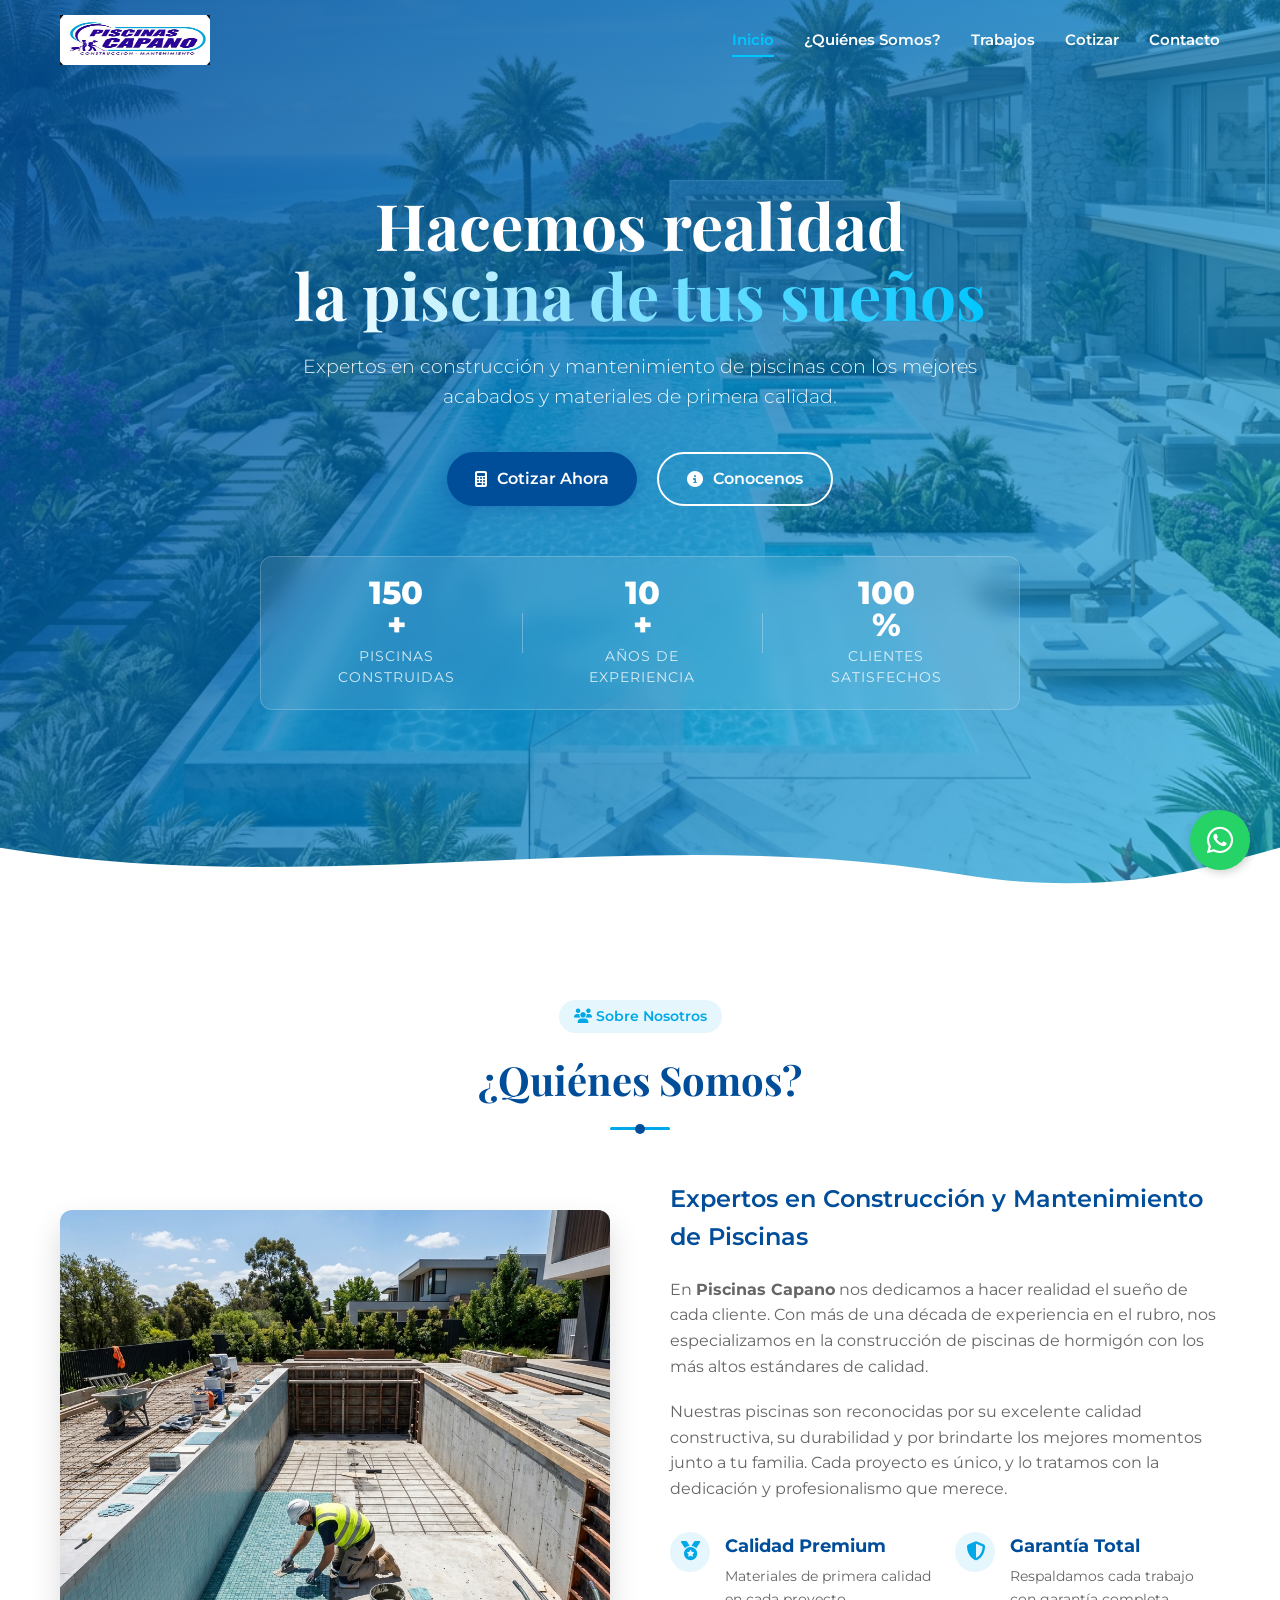
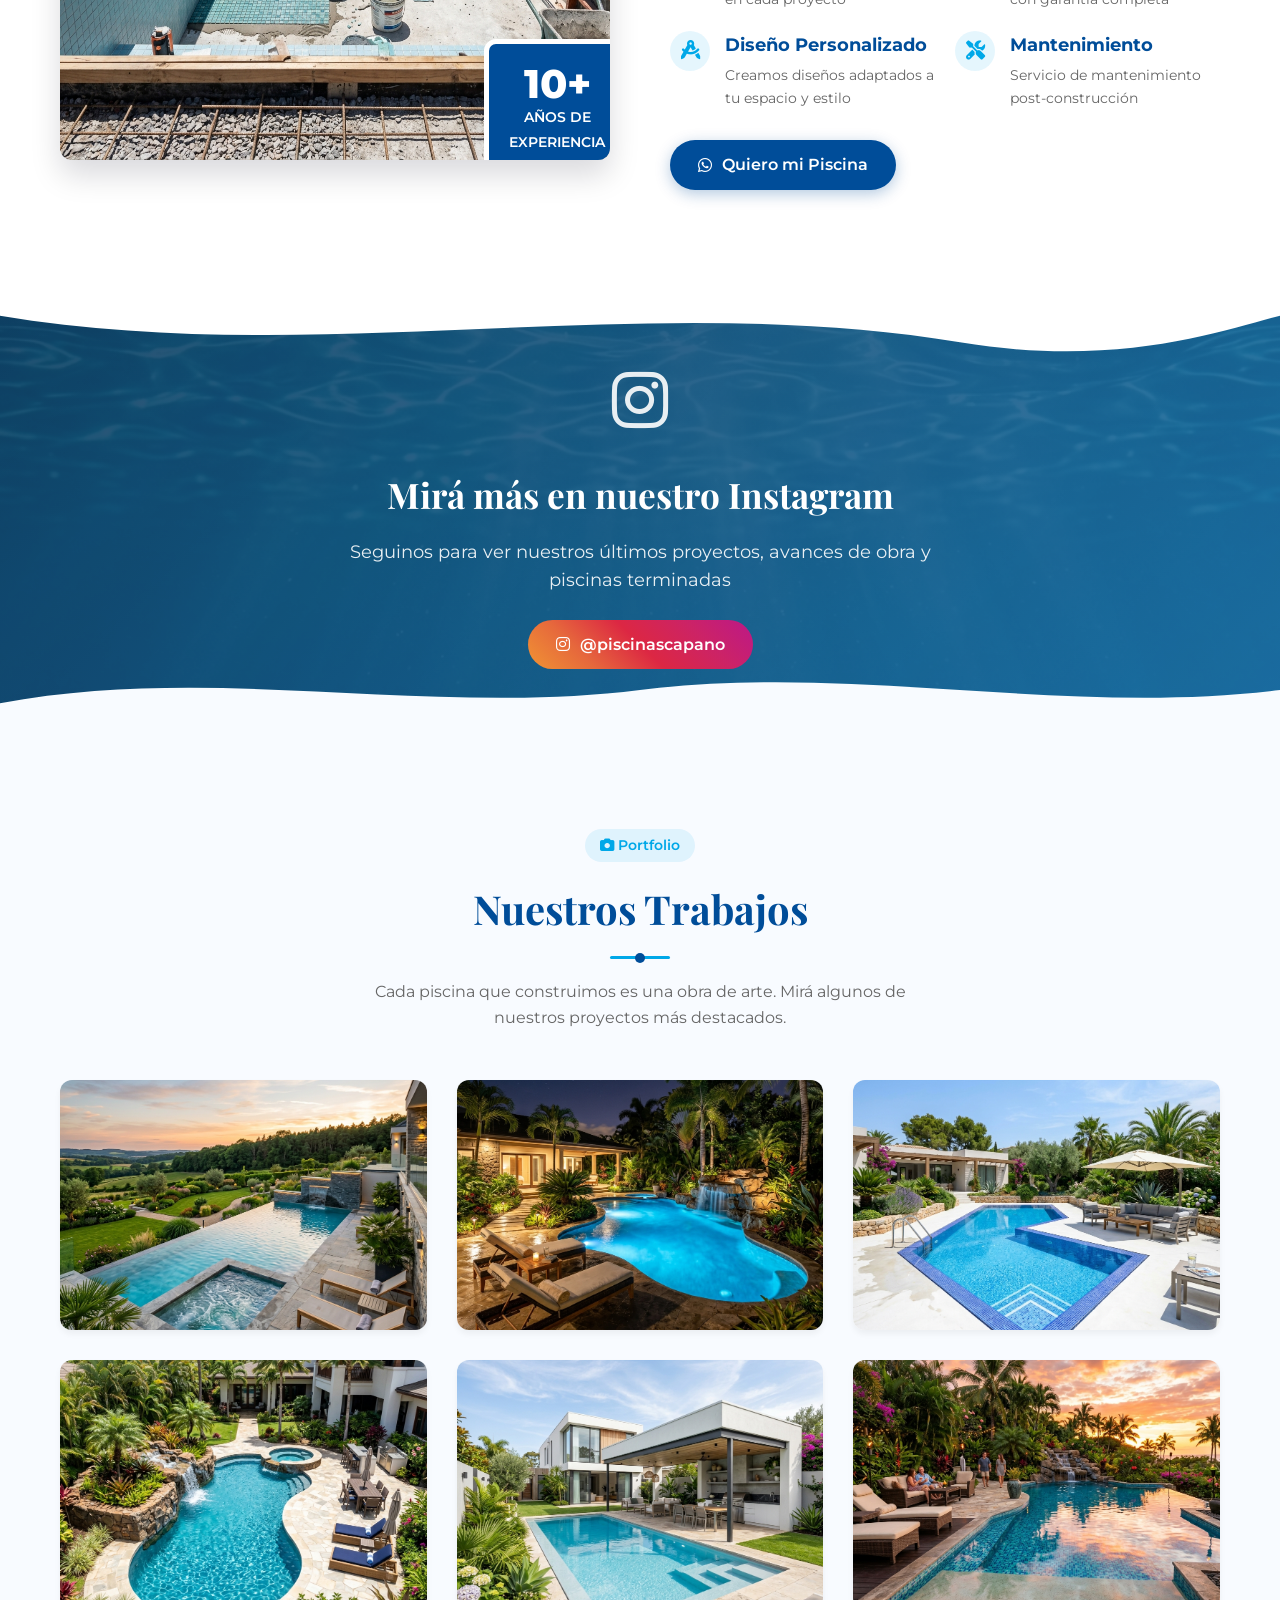
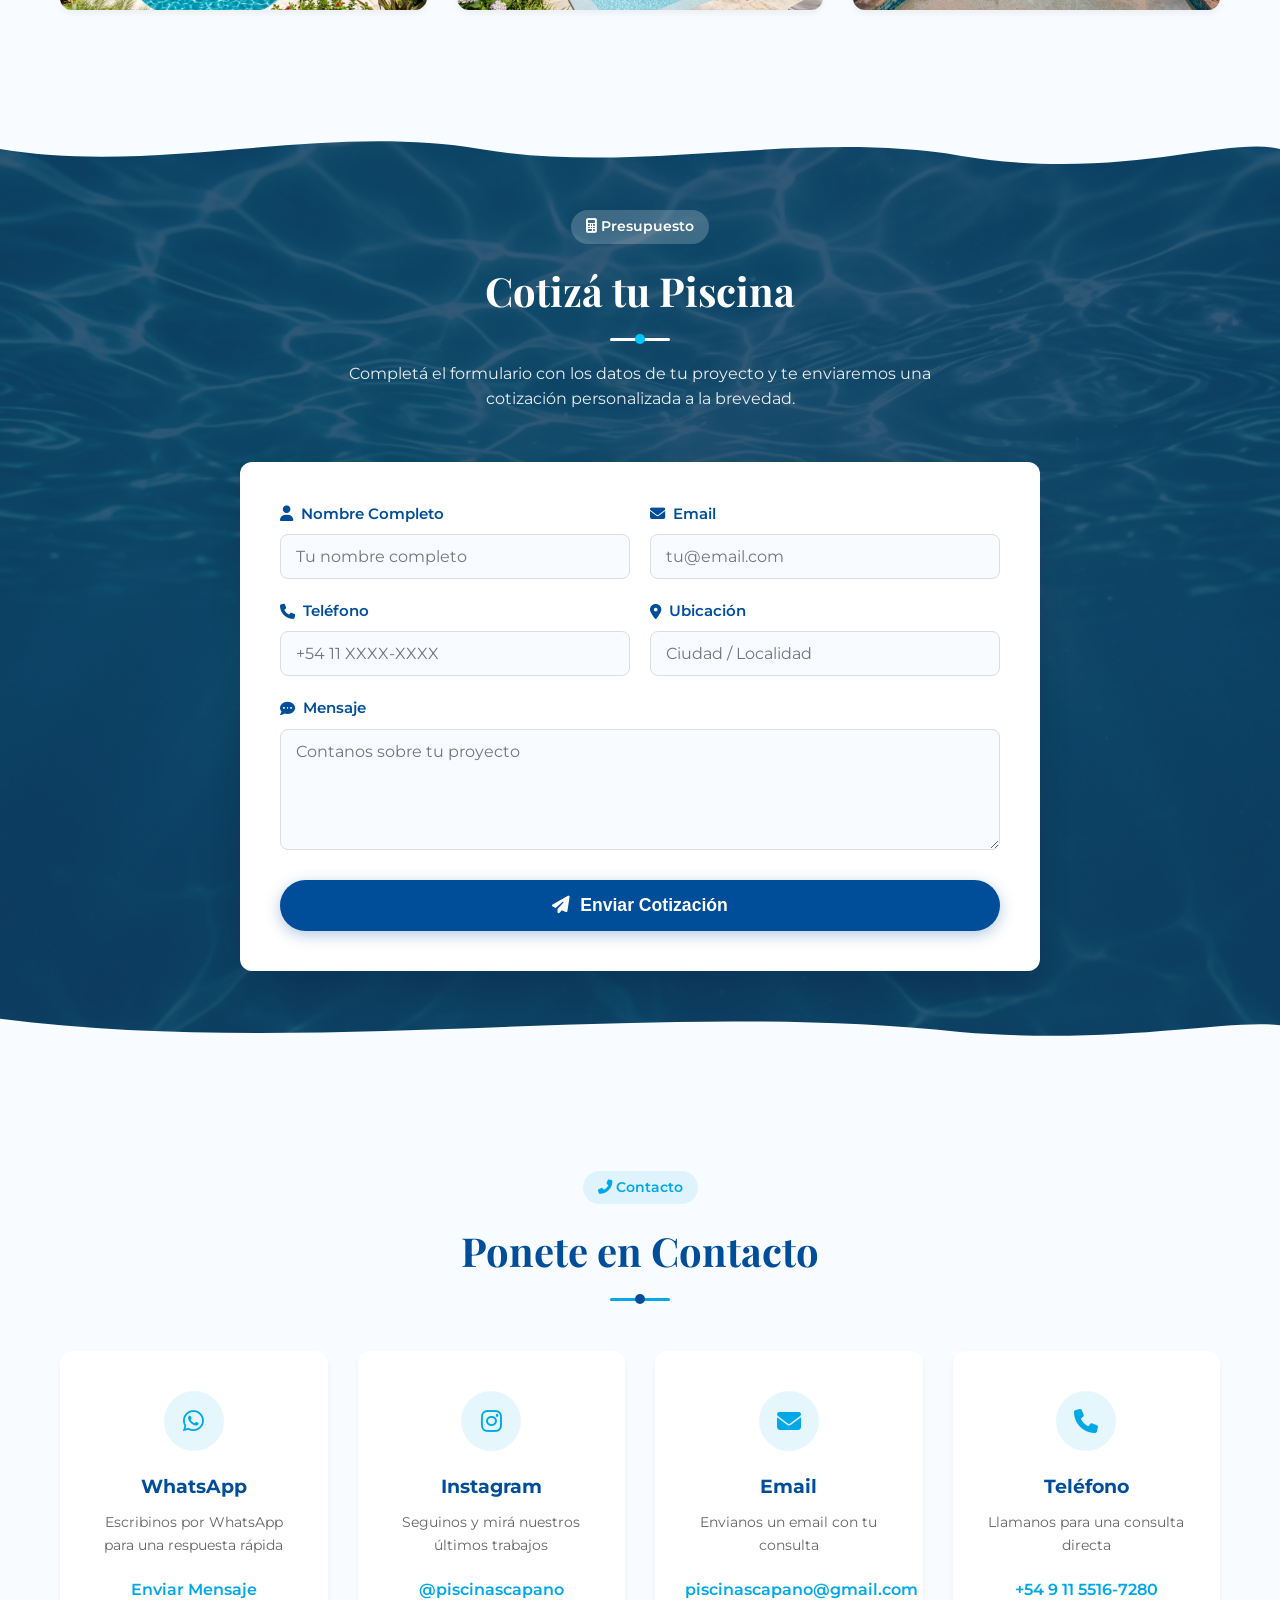
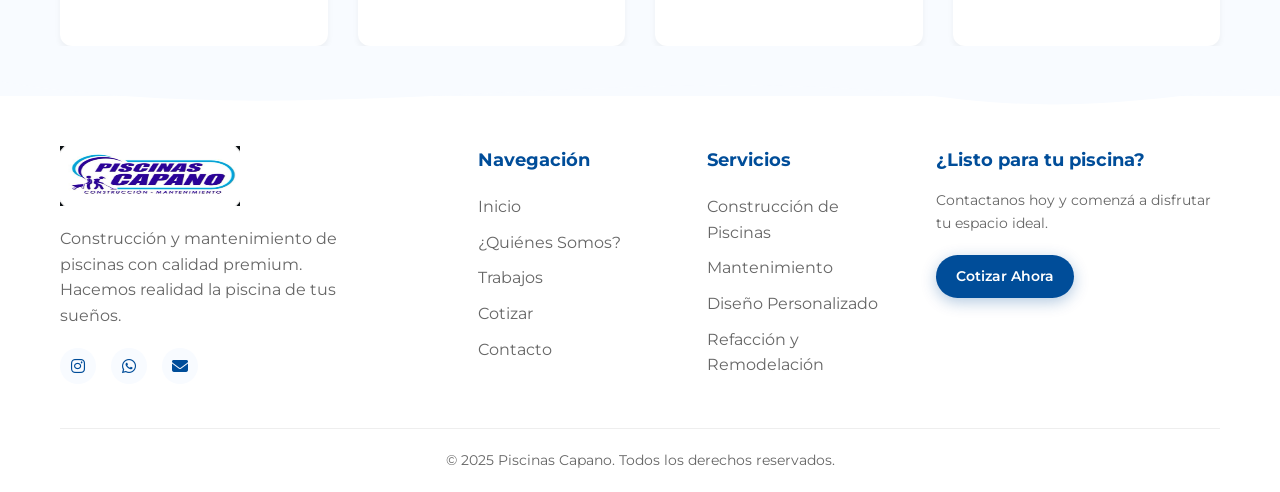
<file: index.html>
<!DOCTYPE html>
<html lang="es">
<head>
    <meta charset="UTF-8">
    <meta name="viewport" content="width=device-width, initial-scale=1.0">
    <title>Piscinas Capano - Construcción y Mantenimiento de Piscinas</title>
    <meta name="description" content="Piscinas Capano - Expertos en construcción y mantenimiento de piscinas. Diseñamos y construimos la piscina de tus sueños con los mejores materiales y acabados premium.">
    <meta name="keywords" content="piscinas, construcción de piscinas, mantenimiento de piscinas, piletas, Capano">
    <meta property="og:title" content="Piscinas Capano - Construcción y Mantenimiento">
    <meta property="og:description" content="Expertos en construcción y mantenimiento de piscinas. Diseñamos y construimos la piscina de tus sueños.">
    <meta property="og:type" content="website">
    <link rel="preconnect" href="https://fonts.googleapis.com">
    <link rel="preconnect" href="https://fonts.gstatic.com" crossorigin>
    <link href="https://fonts.googleapis.com/css2?family=Montserrat:wght@300;400;600;700;800&family=Playfair+Display:wght@400;600;700&display=swap" rel="stylesheet">
    <link rel="stylesheet" href="https://cdnjs.cloudflare.com/ajax/libs/font-awesome/6.5.1/css/all.min.css">
    <link rel="stylesheet" href="styles.css">
</head>
<body>

    <!-- Navigation -->
    <nav id="navbar" class="navbar">
        <div class="nav-container">
            <a href="#inicio" class="nav-logo">
                <img src="images/logo.png" alt="Piscinas Capano Logo" class="logo-img" width="150" height="50">
            </a>
            <div class="nav-menu" id="navMenu">
                <a href="#inicio" class="nav-link active">Inicio</a>
                <a href="#quienessomos" class="nav-link">¿Quiénes Somos?</a>
                <a href="#trabajos" class="nav-link">Trabajos</a>
                <a href="#cotizar" class="nav-link">Cotizar</a>
                <a href="#contacto" class="nav-link">Contacto</a>
            </div>
            <button class="hamburger" id="hamburger" aria-label="Menú">
                <span></span><span></span><span></span>
            </button>
        </div>
    </nav>

    <!-- Hero Section -->
    <section id="inicio" class="hero">
        <div class="hero-water-bg"></div>
        <div class="hero-overlay"></div>
        <div class="bubbles-container">
            <div class="bubble"></div><div class="bubble"></div><div class="bubble"></div>
            <div class="bubble"></div><div class="bubble"></div><div class="bubble"></div>
            <div class="bubble"></div><div class="bubble"></div>
        </div>
        <div class="hero-content">
            <h1 class="hero-title">Hacemos realidad<br><span class="gradient-text">la piscina de tus sueños</span></h1>
            <p class="hero-subtitle">Expertos en construcción y mantenimiento de piscinas con los mejores acabados y materiales de primera calidad.</p>
            <div class="hero-buttons">
                <a href="#cotizar" class="btn btn-primary"><i class="fas fa-calculator"></i> Cotizar Ahora</a>
                <a href="#quienessomos" class="btn btn-outline"><i class="fas fa-info-circle"></i> Conocenos</a>
            </div>
            <div class="hero-stats">
                <div class="stat-item">
                    <span class="stat-number" data-target="150">0</span><span class="stat-suffix">+</span>
                    <span class="stat-label">Piscinas Construidas</span>
                </div>
                <div class="stat-divider"></div>
                <div class="stat-item">
                    <span class="stat-number" data-target="10">0</span><span class="stat-suffix">+</span>
                    <span class="stat-label">Años de Experiencia</span>
                </div>
                <div class="stat-divider"></div>
                <div class="stat-item">
                    <span class="stat-number" data-target="100">0</span><span class="stat-suffix">%</span>
                    <span class="stat-label">Clientes Satisfechos</span>
                </div>
            </div>
        </div>
        <div class="wave-divider">
            <svg viewBox="0 0 1440 120" preserveAspectRatio="none"><path d="M0,40 C360,120 720,0 1080,80 C1260,120 1380,60 1440,40 L1440,120 L0,120 Z" fill="#fff"/></svg>
        </div>
    </section>

    <!-- About Section -->
    <section id="quienessomos" class="about-section">
        <div class="container">
            <div class="section-header">
                <span class="section-tag"><i class="fas fa-users"></i> Sobre Nosotros</span>
                <h2 class="section-title">¿Quiénes Somos?</h2>
                <div class="title-underline"></div>
            </div>
            <div class="about-grid">
                <div class="about-image-container">
                    <div class="about-image-wrapper">
                        <img src="images/pool-construction.png" alt="Construcción de piscinas" class="about-image" loading="lazy" width="600" height="400">
                        <div class="about-image-overlay">
                            <div class="experience-badge">
                                <span class="exp-number">10+</span>
                                <span class="exp-text">Años de<br>Experiencia</span>
                            </div>
                        </div>
                    </div>
                </div>
                <div class="about-content">
                    <h3 class="about-subtitle">Expertos en Construcción y Mantenimiento de Piscinas</h3>
                    <p class="about-text">En <strong>Piscinas Capano</strong> nos dedicamos a hacer realidad el sueño de cada cliente. Con más de una década de experiencia en el rubro, nos especializamos en la construcción de piscinas de hormigón con los más altos estándares de calidad.</p>
                    <p class="about-text">Nuestras piscinas son reconocidas por su excelente calidad constructiva, su durabilidad y por brindarte los mejores momentos junto a tu familia. Cada proyecto es único, y lo tratamos con la dedicación y profesionalismo que merece.</p>
                    <div class="about-features">
                        <div class="feature-item"><div class="feature-icon"><i class="fas fa-medal"></i></div><div class="feature-text"><h4>Calidad Premium</h4><p>Materiales de primera calidad en cada proyecto</p></div></div>
                        <div class="feature-item"><div class="feature-icon"><i class="fas fa-shield-alt"></i></div><div class="feature-text"><h4>Garantía Total</h4><p>Respaldamos cada trabajo con garantía completa</p></div></div>
                        <div class="feature-item"><div class="feature-icon"><i class="fas fa-drafting-compass"></i></div><div class="feature-text"><h4>Diseño Personalizado</h4><p>Creamos diseños adaptados a tu espacio y estilo</p></div></div>
                        <div class="feature-item"><div class="feature-icon"><i class="fas fa-tools"></i></div><div class="feature-text"><h4>Mantenimiento</h4><p>Servicio de mantenimiento post-construcción</p></div></div>
                    </div>
                    <a href="https://api.whatsapp.com/send?phone=5491155167280" target="_blank" rel="noopener noreferrer" class="btn btn-primary"><i class="fa-brands fa-whatsapp"></i> Quiero mi Piscina</a>
                </div>
            </div>
        </div>
    </section>

    <!-- Instagram Section -->
    <section class="instagram-section">
        <div class="wave-divider wave-top"><svg viewBox="0 0 1440 120" preserveAspectRatio="none"><path d="M0,40 C360,120 720,0 1080,80 C1260,120 1380,60 1440,40 L1440,0 L0,0 Z" fill="#fff"/></svg></div>
        <div class="container">
            <div class="instagram-content">
                <div class="instagram-icon-large"><i class="fab fa-instagram"></i></div>
                <h2>Mirá más en nuestro Instagram</h2>
                <p>Seguinos para ver nuestros últimos proyectos, avances de obra y piscinas terminadas</p>
                <a href="https://www.instagram.com/piscinascapano/" target="_blank" rel="noopener noreferrer" class="btn btn-instagram"><i class="fab fa-instagram"></i> @piscinascapano</a>
            </div>
        </div>
        <div class="wave-divider"><svg viewBox="0 0 1440 120" preserveAspectRatio="none"><path d="M0,80 C240,20 480,100 720,60 C960,20 1200,100 1440,60 L1440,120 L0,120 Z" fill="#f8fbff"/></svg></div>
    </section>

    <!-- Works Section -->
    <section id="trabajos" class="works-section">
        <div class="container">
            <div class="section-header">
                <span class="section-tag"><i class="fas fa-camera"></i> Portfolio</span>
                <h2 class="section-title">Nuestros Trabajos</h2>
                <div class="title-underline"></div>
                <p class="section-description">Cada piscina que construimos es una obra de arte. Mirá algunos de nuestros proyectos más destacados.</p>
            </div>
            <div class="works-grid">
                <div class="work-card"><div class="work-image-container"><img src="images/pool-1.png" alt="Piscina Infinity con Spa" class="work-image" loading="lazy" width="400" height="250"><div class="work-overlay"><div class="work-info"><span class="work-category">Construcción</span><h3 class="work-title">Piscina Infinity con Spa</h3><p class="work-description">Diseño moderno con cascada integrada y vista panorámica</p></div></div></div></div>
                <div class="work-card"><div class="work-image-container"><img src="images/pool-2.png" alt="Piscina Freeform con Cascada" class="work-image" loading="lazy" width="400" height="250"><div class="work-overlay"><div class="work-info"><span class="work-category">Construcción</span><h3 class="work-title">Piscina Freeform con Cascada</h3><p class="work-description">Diseño orgánico con iluminación LED y piedra natural</p></div></div></div></div>
                <div class="work-card"><div class="work-image-container"><img src="images/pool-3.png" alt="Piscina Geométrica Premium" class="work-image" loading="lazy" width="400" height="250"><div class="work-overlay"><div class="work-info"><span class="work-category">Construcción</span><h3 class="work-title">Piscina Geométrica Premium</h3><p class="work-description">Líneas modernas con venecitas azules y deck en piedra</p></div></div></div></div>
                <div class="work-card"><div class="work-image-container"><img src="images/pool-4.png" alt="Piscina Resort con Jacuzzi" class="work-image" loading="lazy" width="400" height="250"><div class="work-overlay"><div class="work-info"><span class="work-category">Construcción</span><h3 class="work-title">Piscina Resort con Jacuzzi</h3><p class="work-description">Diseño tropical con spa integrado y cascada natural</p></div></div></div></div>
                <div class="work-card"><div class="work-image-container"><img src="images/pool-5.png" alt="Piscina Contemporánea" class="work-image" loading="lazy" width="400" height="250"><div class="work-overlay"><div class="work-info"><span class="work-category">Construcción</span><h3 class="work-title">Piscina Contemporánea</h3><p class="work-description">Estilo minimalista con quincho integrado y jardín</p></div></div></div></div>
                <div class="work-card"><div class="work-image-container"><img src="images/pool-6.png" alt="Piscina Beach Entry" class="work-image" loading="lazy" width="400" height="250"><div class="work-overlay"><div class="work-info"><span class="work-category">Construcción</span><h3 class="work-title">Piscina Beach Entry</h3><p class="work-description">Entrada playa con agua en cascada y paisajismo tropical</p></div></div></div></div>
            </div>
        </div>
    </section>

    <!-- Quote Section -->
    <section id="cotizar" class="quote-section">
        <div class="wave-divider wave-top"><svg viewBox="0 0 1440 120" preserveAspectRatio="none"><path d="M0,60 C180,100 360,20 540,60 C720,100 900,30 1080,70 C1260,110 1380,40 1440,60 L1440,0 L0,0 Z" fill="#f8fbff"/></svg></div>
        <div class="quote-water-bg"></div>
        <div class="container">
            <div class="section-header">
                <span class="section-tag light"><i class="fas fa-calculator"></i> Presupuesto</span>
                <h2 class="section-title light">Cotizá tu Piscina</h2>
                <div class="title-underline light"></div>
                <p class="section-description light">Completá el formulario con los datos de tu proyecto y te enviaremos una cotización personalizada a la brevedad.</p>
            </div>
            <div class="quote-form-container">
                <form id="quoteForm" class="quote-form" action="https://formsubmit.co/piscinascapano@gmail.com" method="POST">
                    <input type="hidden" name="_subject" value="Nueva Cotización - Piscinas Capano">
                    <input type="hidden" name="_captcha" value="false">
                    <input type="hidden" name="_template" value="table">
                    <input type="hidden" name="_next" value="">
                    <div class="form-row">
                        <div class="form-group">
                            <label for="nombre"><i class="fas fa-user"></i> Nombre Completo</label>
                            <input type="text" id="nombre" name="Nombre" placeholder="Tu nombre completo" required>
                        </div>
                        <div class="form-group">
                            <label for="email"><i class="fas fa-envelope"></i> Email</label>
                            <input type="email" id="email" name="Email" placeholder="tu@email.com" required>
                        </div>
                    </div>
                    <div class="form-row">
                        <div class="form-group">
                            <label for="telefono"><i class="fas fa-phone"></i> Teléfono</label>
                            <input type="tel" id="telefono" name="Telefono" placeholder="+54 11 XXXX-XXXX" required>
                        </div>
                        <div class="form-group">
                            <label for="ubicacion"><i class="fas fa-map-marker-alt"></i> Ubicación</label>
                            <input type="text" id="ubicacion" name="Ubicacion" placeholder="Ciudad / Localidad" required>
                        </div>
                    </div>
                    <div class="form-group full-width">
                        <label for="mensaje"><i class="fas fa-comment-dots"></i> Mensaje</label>
                        <textarea id="mensaje" name="Mensaje" rows="5" placeholder="Contanos sobre tu proyecto"></textarea>
                    </div>
                    <button type="submit" class="btn btn-primary btn-submit"><i class="fas fa-paper-plane"></i> Enviar Cotización</button>
                </form>
                <div id="formSuccess" class="form-success" style="display:none">
                    <div class="success-icon"><i class="fas fa-check-circle"></i></div>
                    <h3>¡Mensaje Enviado!</h3>
                    <p>Gracias por contactarnos. Te responderemos a la brevedad con tu cotización personalizada.</p>
                </div>
            </div>
        </div>
        <div class="wave-divider"><svg viewBox="0 0 1440 120" preserveAspectRatio="none"><path d="M0,40 C360,100 720,10 1080,60 C1260,80 1380,40 1440,50 L1440,120 L0,120 Z" fill="#f8fbff"/></svg></div>
    </section>

    <!-- Contact Section -->
    <section id="contacto" class="contact-section">
        <div class="container">
            <div class="section-header">
                <span class="section-tag"><i class="fas fa-phone-alt"></i> Contacto</span>
                <h2 class="section-title">Ponete en Contacto</h2>
                <div class="title-underline"></div>
            </div>
            <div class="contact-grid">
                <div class="contact-card">
                    <div class="contact-icon"><i class="fa-brands fa-whatsapp"></i></div>
                    <h3>WhatsApp</h3>
                    <p>Escribinos por WhatsApp para una respuesta rápida</p>
                    <a href="https://api.whatsapp.com/send?phone=5491155167280" target="_blank" rel="noopener noreferrer" class="contact-link">Enviar Mensaje</a>
                </div>
                <div class="contact-card">
                    <div class="contact-icon"><i class="fab fa-instagram"></i></div>
                    <h3>Instagram</h3>
                    <p>Seguinos y mirá nuestros últimos trabajos</p>
                    <a href="https://www.instagram.com/piscinascapano/" target="_blank" class="contact-link">@piscinascapano</a>
                </div>
                <div class="contact-card">
                    <div class="contact-icon"><i class="fas fa-envelope"></i></div>
                    <h3>Email</h3>
                    <p>Envianos un email con tu consulta</p>
                    <a href="mailto:piscinascapano@gmail.com" class="contact-link">piscinascapano@gmail.com</a>
                </div>
                <div class="contact-card">
                    <div class="contact-icon"><i class="fas fa-phone"></i></div>
                    <h3>Teléfono</h3>
                    <p>Llamanos para una consulta directa</p>
                    <a href="tel:+5491155167280" class="contact-link">+54 9 11 5516-7280</a>
                </div>
            </div>
        </div>
    </section>

    <!-- Footer -->
    <footer class="footer">
        <div class="footer-wave"><svg viewBox="0 0 1440 120" preserveAspectRatio="none"><path d="M0,40 C360,100 720,10 1080,60 C1260,80 1380,40 1440,50 L1440,0 L0,0 Z" fill="#f8fbff"/></svg></div>
        <div class="container">
            <div class="footer-grid">
                <div class="footer-brand">
                    <img src="images/logo.png" alt="Piscinas Capano" class="footer-logo" width="180" height="60">
                    <p>Construcción y mantenimiento de piscinas con calidad premium. Hacemos realidad la piscina de tus sueños.</p>
                    <div class="footer-socials">
                        <a href="https://www.instagram.com/piscinascapano/" target="_blank" rel="noopener noreferrer" aria-label="Instagram"><i class="fab fa-instagram"></i></a>
                        <a href="https://api.whatsapp.com/send?phone=5491155167280" target="_blank" rel="noopener noreferrer" aria-label="WhatsApp"><i class="fa-brands fa-whatsapp"></i></a>
                        <a href="mailto:piscinascapano@gmail.com" aria-label="Email"><i class="fas fa-envelope"></i></a>
                    </div>
                </div>
                <div class="footer-links">
                    <h4>Navegación</h4>
                    <ul>
                        <li><a href="#inicio">Inicio</a></li>
                        <li><a href="#quienessomos">¿Quiénes Somos?</a></li>
                        <li><a href="#trabajos">Trabajos</a></li>
                        <li><a href="#cotizar">Cotizar</a></li>
                        <li><a href="#contacto">Contacto</a></li>
                    </ul>
                </div>
                <div class="footer-links">
                    <h4>Servicios</h4>
                    <ul>
                        <li><a href="#cotizar">Construcción de Piscinas</a></li>
                        <li><a href="#cotizar">Mantenimiento</a></li>
                        <li><a href="#cotizar">Diseño Personalizado</a></li>
                        <li><a href="#cotizar">Refacción y Remodelación</a></li>
                    </ul>
                </div>
                <div class="footer-newsletter">
                    <h4>¿Listo para tu piscina?</h4>
                    <p>Contactanos hoy y comenzá a disfrutar tu espacio ideal.</p>
                    <a href="#cotizar" class="btn btn-primary btn-sm">Cotizar Ahora</a>
                </div>
            </div>
            <div class="footer-bottom">
                <p>&copy; 2025 Piscinas Capano. Todos los derechos reservados.</p>
            </div>
        </div>
    </footer>

    <!-- WhatsApp Float -->
    <a href="https://api.whatsapp.com/send?phone=5491155167280" target="_blank" rel="noopener noreferrer" class="whatsapp-float" aria-label="Chat por WhatsApp"><i class="fa-brands fa-whatsapp"></i></a>

    <!-- Back to Top -->
    <button class="back-to-top" id="backToTop" aria-label="Volver arriba"><i class="fas fa-chevron-up"></i></button>

    <script src="script.js"></script>
</body>
</html>
</file>
<file: styles.css>
/* === Variables === */
:root {
    --primary: #004d99;
    --secondary: #00a8e8;
    --accent: #00c6ff;
    --text: #333;
    --text-light: #666;
    --white: #fff;
    --bg-light: #f8fbff;
    --water-deep: #0f3b5e;
    --water-mid: #1d6fa5;
    --font-main: 'Montserrat', sans-serif;
    --font-display: 'Playfair Display', serif;
    --ease: all .3s ease;
    --shadow-sm: 0 4px 6px rgba(0,0,0,.05);
    --shadow-md: 0 10px 20px rgba(0,0,0,.08);
    --shadow-lg: 0 15px 30px rgba(0,10,30,.15);
    --radius: 12px;
}

/* === Reset === */
*,*::before,*::after { margin:0; padding:0; box-sizing:border-box; }
html { 
    scroll-behavior:smooth; 
    overflow-x:hidden; 
    scrollbar-width: thin;
    scrollbar-color: var(--secondary) #f1f7fd;
}
body { font-family:var(--font-main); color:var(--text); line-height:1.6; overflow-x:hidden; background:var(--white); }

/* Custom Scrollbar (WebKit) */
::-webkit-scrollbar {
    width: 10px;
    height: 10px;
}
::-webkit-scrollbar-track {
    background: #f1f7fd;
}
::-webkit-scrollbar-thumb {
    background: linear-gradient(180deg, var(--primary), var(--secondary));
    border-radius: 5px;
    border: 2px solid #f1f7fd;
}
::-webkit-scrollbar-thumb:hover {
    background: linear-gradient(180deg, var(--secondary), var(--accent));
}

a { text-decoration:none; color:inherit; transition:var(--ease); }
ul { list-style:none; }
img { max-width:100%; height:auto; display:block; }
.container { max-width:1200px; margin:0 auto; padding:0 20px; }

/* === Section Headers === */
.section-header { text-align:center; margin-bottom:50px; }
.section-tag { display:inline-block; padding:5px 15px; background:rgba(0,168,232,.1); color:var(--secondary); border-radius:20px; font-size:.9rem; font-weight:600; margin-bottom:15px; }
.section-tag.light { background:rgba(255,255,255,.2); color:var(--white); }
.section-title { font-family:var(--font-display); font-size:2.5rem; color:var(--primary); margin-bottom:15px; }
.section-title.light { color:var(--white); }
.title-underline { height:3px; width:60px; background:var(--secondary); margin:0 auto; border-radius:2px; position:relative; }
.title-underline::after { content:''; position:absolute; width:10px; height:10px; background:var(--primary); border-radius:50%; top:-3.5px; left:25px; }
.title-underline.light { background:var(--white); }
.title-underline.light::after { background:var(--accent); }
.section-description { max-width:600px; margin:20px auto 0; color:var(--text-light); }
.section-description.light { color:rgba(255,255,255,.9); }

/* === Buttons === */
.btn { display:inline-flex; align-items:center; justify-content:center; gap:10px; padding:12px 28px; border-radius:30px; font-weight:600; font-size:1rem; cursor:pointer; transition:var(--ease); border:none; outline:none; position:relative; overflow:hidden; z-index:1; }
.btn::before { content:''; position:absolute; inset:0; width:0; transition:var(--ease); z-index:-1; border-radius:30px; }
.btn-primary { background:var(--primary); color:var(--white); box-shadow:0 4px 15px rgba(0,77,153,.3); }
.btn-primary::before { background:var(--secondary); }
.btn-primary:hover { color:var(--white); transform:translateY(-3px); box-shadow:0 6px 20px rgba(0,77,153,.4); }
.btn-primary:hover::before { width:100%; }
.btn-outline { background:transparent; color:var(--white); border:2px solid var(--white); }
.btn-outline::before { background:var(--white); }
.btn-outline:hover { color:var(--primary); }
.btn-outline:hover::before { width:100%; }
.btn-sm { padding:10px 20px; font-size:.9rem; }
.btn-instagram { background:linear-gradient(45deg,#f09433,#e6683c 25%,#dc2743 50%,#cc2366 75%,#bc1888); color:var(--white); }
.btn-instagram:hover { transform:translateY(-3px); box-shadow:0 10px 20px rgba(220,39,67,.4); }

/* === Navbar === */
.navbar { position:fixed; top:0; left:0; width:100%; padding:15px 0; z-index:1000; transition:var(--ease); background:transparent; }
.navbar.scrolled { background:rgba(255,255,255,.98); box-shadow:0 2px 10px rgba(0,0,0,.1); padding:10px 0; }
.nav-container { max-width:1200px; margin:0 auto; padding:0 20px; display:flex; justify-content:space-between; align-items:center; }
.nav-logo { display:flex; align-items:center; z-index:1001; }
.logo-img { height:50px; transition:var(--ease); }
.navbar.scrolled .logo-img { height:40px; }
.nav-menu { display:flex; gap:30px; }
.nav-link { font-weight:600; color:var(--white); font-size:.95rem; position:relative; padding:5px 0; }
.navbar.scrolled .nav-link { color:var(--primary); }
.nav-link::after { content:''; position:absolute; bottom:0; left:0; width:0; height:2px; background:var(--accent); transition:var(--ease); }
.nav-link:hover::after,.nav-link.active::after { width:100%; }
.nav-link:hover,.nav-link.active { color:var(--accent); }
.hamburger { display:none; flex-direction:column; justify-content:space-between; width:30px; height:21px; cursor:pointer; z-index:1001; background:none; border:none; padding:0; }
.hamburger span { display:block; height:3px; width:100%; background:var(--white); border-radius:3px; transition:var(--ease); }
.navbar.scrolled .hamburger span { background:var(--primary); }
.hamburger.active span:nth-child(1) { transform:translateY(9px) rotate(45deg); }
.hamburger.active span:nth-child(2) { opacity:0; }
.hamburger.active span:nth-child(3) { transform:translateY(-9px) rotate(-45deg); }

/* === Hero === */
.hero { position:relative; height:100vh; min-height:750px; display:flex; align-items:center; justify-content:center; text-align:center; overflow:hidden; padding-top:80px; }
.hero-water-bg { position:absolute; inset:0; background:url('images/hero-pool.png') center/cover fixed; z-index:-2; animation:slowZoom 20s infinite alternate; }
@keyframes slowZoom { from{transform:scale(1)} to{transform:scale(1.1)} }
.hero-overlay { position:absolute; inset:0; background:linear-gradient(135deg,rgba(0,77,153,.85),rgba(0,168,232,.6)); z-index:-1; }

/* Bubbles */
.bubbles-container { position:absolute; inset:0; z-index:0; overflow:hidden; pointer-events:none; }
.bubble { position:absolute; bottom:-100px; background:rgba(255,255,255,.1); border-radius:50%; animation:rise 10s infinite ease-in; }
.bubble:nth-child(1){width:40px;height:40px;left:10%;animation-duration:8s}
.bubble:nth-child(2){width:20px;height:20px;left:20%;animation-duration:5s;animation-delay:1s}
.bubble:nth-child(3){width:50px;height:50px;left:35%;animation-duration:10s;animation-delay:2s}
.bubble:nth-child(4){width:30px;height:30px;left:50%;animation-duration:7s}
.bubble:nth-child(5){width:25px;height:25px;left:65%;animation-duration:6s;animation-delay:3s}
.bubble:nth-child(6){width:45px;height:45px;left:80%;animation-duration:9s;animation-delay:1s}
.bubble:nth-child(7){width:15px;height:15px;left:90%;animation-duration:4s;animation-delay:2s}
.bubble:nth-child(8){width:35px;height:35px;left:25%;animation-duration:8s;animation-delay:4s}
@keyframes rise { 0%{bottom:-100px;transform:translateX(0);opacity:0} 50%{opacity:.5} 100%{bottom:1080px;transform:translateX(-100px);opacity:0} }

.hero-content { position:relative; z-index:1; max-width:800px; padding:0 20px; margin-bottom:80px; }
.hero-title { font-family:var(--font-display); font-size:4rem; line-height:1.1; color:var(--white); margin-bottom:20px; animation:fadeUp 1s .2s both; }
.gradient-text { background:linear-gradient(to right,#fff,var(--accent)); -webkit-background-clip:text; background-clip:text; color:transparent; }
.hero-subtitle { font-size:1.2rem; color:rgba(255,255,255,.9); margin-bottom:40px; font-weight:300; animation:fadeUp 1s .4s both; }
.hero-buttons { display:flex; justify-content:center; gap:20px; margin-bottom:50px; animation:fadeUp 1s .6s both; }
.hero-stats { display:flex; justify-content:center; align-items:center; gap:30px; background:rgba(255,255,255,.1); backdrop-filter:blur(10px); padding:20px 40px; border-radius:var(--radius); border:1px solid rgba(255,255,255,.2); animation:fadeUp 1s .8s both; }
.stat-item { display:flex; flex-direction:column; }
.stat-number,.stat-suffix { font-size:2rem; font-weight:800; color:var(--white); line-height:1; }
.stat-label { font-size:.85rem; color:rgba(255,255,255,.8); text-transform:uppercase; letter-spacing:1px; margin-top:5px; }
.stat-divider { width:1px; height:40px; background:rgba(255,255,255,.3); }
@keyframes fadeUp { from{transform:translateY(30px);opacity:0} to{transform:translateY(0);opacity:1} }

/* Wave Dividers */
.wave-divider { position:absolute; bottom:-1px; left:0; width:100%; overflow:hidden; line-height:0; z-index:2; }
.wave-top { bottom:auto; top:-1px; }
.wave-divider svg { display:block; width:100%; height:80px; }

/* === About === */
.about-section { padding:100px 0; background:var(--white); position:relative; }
.about-grid { display:grid; grid-template-columns:1fr 1fr; gap:60px; align-items:center; }
.about-image-wrapper { position:relative; border-radius:var(--radius); overflow:hidden; box-shadow:var(--shadow-lg); }
.about-image { transition:transform .5s; }
.about-image-wrapper:hover .about-image { transform:scale(1.05); }
.about-image-overlay { position:absolute; bottom:-20px; right:-20px; background:var(--primary); padding:20px; border-radius:var(--radius); box-shadow:var(--shadow-md); border:5px solid var(--white); z-index:2; }
.experience-badge { text-align:center; color:var(--white); }
.exp-number { display:block; font-size:2.5rem; font-weight:800; line-height:1; }
.exp-text { font-size:.9rem; text-transform:uppercase; font-weight:600; }
.about-subtitle { font-size:1.5rem; color:var(--primary); margin-bottom:20px; font-weight:600; }
.about-text { margin-bottom:20px; color:var(--text-light); }
.about-features { display:grid; grid-template-columns:1fr 1fr; gap:20px; margin:30px 0; }
.feature-item { display:flex; align-items:flex-start; gap:15px; }
.feature-icon { width:40px; height:40px; background:rgba(0,168,232,.1); color:var(--secondary); border-radius:50%; display:flex; justify-content:center; align-items:center; font-size:1.2rem; flex-shrink:0; }
.feature-text h4 { font-size:1.1rem; color:var(--primary); margin-bottom:5px; }
.feature-text p { font-size:.9rem; color:var(--text-light); }

/* === Instagram === */
.instagram-section { background:linear-gradient(135deg,var(--water-deep),var(--water-mid)); padding:60px 0; text-align:center; color:var(--white); position:relative; overflow:hidden; }
.instagram-section::before { content:''; position:absolute; inset:0; background:url('images/water-texture.png') center/cover; opacity:.1; }
.instagram-content { position:relative; z-index:1; max-width:600px; margin:0 auto; }
.instagram-icon-large { font-size:4rem; margin-bottom:15px; opacity:.9; }
.instagram-content h2 { font-family:var(--font-display); font-size:2.2rem; margin-bottom:15px; }
.instagram-content p { font-size:1.1rem; margin-bottom:25px; opacity:.9; }

/* === Works === */
.works-section { padding:100px 0; background:var(--bg-light); position:relative; }
.works-grid { display:grid; grid-template-columns:repeat(auto-fill,minmax(350px,1fr)); gap:30px; margin-top:50px; }
.work-card { border-radius:var(--radius); overflow:hidden; background:var(--white); box-shadow:var(--shadow-sm); transition:var(--ease); }
.work-card:hover { transform:translateY(-10px); box-shadow:var(--shadow-lg); }
.work-image-container { position:relative; width:100%; height:250px; overflow:hidden; }
.work-image { width:100%; height:100%; object-fit:cover; transition:transform .5s; }
.work-card:hover .work-image { transform:scale(1.1); }
.work-overlay { position:absolute; inset:0; background:linear-gradient(to top,rgba(0,77,153,.9),transparent); opacity:0; transition:opacity .3s; display:flex; align-items:flex-end; padding:20px; }
.work-card:hover .work-overlay { opacity:1; }
.work-info { color:var(--white); transform:translateY(20px); transition:transform .3s; }
.work-card:hover .work-info { transform:translateY(0); }
.work-category { font-size:.8rem; text-transform:uppercase; letter-spacing:1px; background:var(--accent); padding:3px 10px; border-radius:12px; margin-bottom:10px; display:inline-block; }
.work-title { font-size:1.2rem; font-weight:700; margin-bottom:5px; }
.work-description { font-size:.9rem; opacity:.9; }

/* === Quote === */
.quote-section { padding:100px 0; position:relative; background:var(--water-deep); }
.quote-water-bg { position:absolute; inset:0; background:url('images/water-texture.png') center/cover; opacity:.15; }
.quote-section .container { position:relative; z-index:1; }
.quote-form-container { max-width:800px; margin:0 auto; background:var(--white); border-radius:var(--radius); padding:40px; box-shadow:var(--shadow-lg); }
.quote-form { display:flex; flex-direction:column; gap:20px; }
.form-row { display:flex; gap:20px; }
.form-group { flex:1; display:flex; flex-direction:column; gap:8px; }
.form-group.full-width { width:100%; }
.form-group label { font-size:.95rem; font-weight:600; color:var(--primary); display:flex; align-items:center; gap:8px; }
.form-group input,.form-group textarea { width:100%; padding:12px 15px; border:1px solid #ddd; border-radius:8px; font-family:var(--font-main); font-size:1rem; color:var(--text); transition:var(--ease); background:var(--bg-light); }
.form-group input:focus,.form-group textarea:focus { border-color:var(--secondary); outline:none; box-shadow:0 0 0 3px rgba(0,168,232,.1); background:var(--white); }
.btn-submit { width:100%; padding:15px; font-size:1.1rem; margin-top:10px; }
.form-success { text-align:center; padding:30px; }
.success-icon { font-size:4rem; color:#28a745; margin-bottom:20px; }
.form-success h3 { font-size:1.8rem; color:var(--primary); margin-bottom:10px; }

/* === Contact === */
.contact-section { padding:100px 0 50px; background:var(--bg-light); }
.contact-grid { display:grid; grid-template-columns:repeat(auto-fit,minmax(250px,1fr)); gap:30px; }
.contact-card { background:var(--white); padding:40px 30px; border-radius:var(--radius); text-align:center; box-shadow:var(--shadow-sm); transition:var(--ease); border-bottom:3px solid transparent; }
.contact-card:hover { transform:translateY(-5px); box-shadow:var(--shadow-md); border-bottom-color:var(--secondary); }
.contact-icon { width:60px; height:60px; background:rgba(0,168,232,.1); color:var(--secondary); border-radius:50%; display:flex; justify-content:center; align-items:center; font-size:1.5rem; margin:0 auto 20px; transition:var(--ease); }
.contact-card:hover .contact-icon { background:var(--secondary); color:var(--white); }
.contact-card h3 { font-size:1.2rem; color:var(--primary); margin-bottom:10px; }
.contact-card p { color:var(--text-light); font-size:.9rem; margin-bottom:20px; }
.contact-link { font-weight:600; color:var(--secondary); }
.contact-link:hover { color:var(--primary); text-decoration:underline; }

/* === Footer === */
.footer { background:var(--white); color:var(--text); padding-top:50px; position:relative; }
.footer-wave { position:absolute; top:-50px; left:0; width:100%; overflow:hidden; line-height:0; }
.footer-grid { display:grid; grid-template-columns:2fr 1fr 1fr 1.5fr; gap:40px; padding-bottom:40px; border-bottom:1px solid #eee; }
.footer-logo { height:60px; margin-bottom:20px; }
.footer-brand p { color:var(--text-light); margin-bottom:20px; max-width:300px; }
.footer-socials { display:flex; gap:15px; }
.footer-socials a { width:36px; height:36px; background:var(--bg-light); color:var(--primary); border-radius:50%; display:flex; justify-content:center; align-items:center; transition:var(--ease); }
.footer-socials a:hover { background:var(--secondary); color:var(--white); transform:translateY(-3px); }
.footer-links h4 { color:var(--primary); font-size:1.1rem; margin-bottom:20px; }
.footer-links ul li { margin-bottom:10px; }
.footer-links ul li a { color:var(--text-light); transition:var(--ease); }
.footer-links ul li a:hover { color:var(--secondary); padding-left:5px; }
.footer-newsletter h4 { color:var(--primary); font-size:1.1rem; margin-bottom:15px; }
.footer-newsletter p { color:var(--text-light); font-size:.9rem; margin-bottom:20px; }
.footer-bottom { text-align:center; padding:20px 0; color:var(--text-light); font-size:.9rem; }

/* === Floating Elements === */
.whatsapp-float { position:fixed; bottom:30px; right:30px; width:60px; height:60px; background:#25d366; color:#fff; border-radius:50%; font-size:30px; box-shadow:2px 2px 10px rgba(0,0,0,.2); z-index:100; display:flex; justify-content:center; align-items:center; transition:var(--ease); }
.whatsapp-float:hover { transform:scale(1.1); box-shadow:2px 2px 15px rgba(37,211,102,.4); }
.back-to-top { position:fixed; bottom:100px; right:35px; width:50px; height:50px; background:var(--primary); color:var(--white); border:none; border-radius:50%; font-size:1.2rem; cursor:pointer; box-shadow:var(--shadow-md); opacity:0; visibility:hidden; transform:translateY(20px); transition:var(--ease); z-index:99; }
.back-to-top.visible { opacity:1; visibility:visible; transform:translateY(0); }
.back-to-top:hover { background:var(--secondary); transform:translateY(-5px); }

/* === Responsive === */
@media(max-width:992px){
    .hero-title{font-size:3rem}
    .about-grid{grid-template-columns:1fr}
    .about-image-overlay{right:20px}
    .footer-grid{grid-template-columns:1fr 1fr}
}
@media(max-width:768px){
    /* Evita desbordamiento horizontal usando TranslateX en vez de right: -100% */
    .nav-menu {
        position: fixed;
        top: 0;
        right: 0;
        width: 80%;
        height: 100vh;
        background: var(--primary);
        flex-direction: column;
        justify-content: center;
        align-items: center;
        transform: translateX(100%);
        transition: transform .4s cubic-bezier(.77,0,.175,1);
        z-index: 1000;
        box-shadow: -5px 0 15px rgba(0,0,0,.1);
    }
    .nav-menu.active {
        transform: translateX(0);
    }
    .nav-link{font-size:1.2rem;margin:10px 0}
    .navbar.scrolled .nav-link{color:var(--white)}
    .hamburger{display:flex}
    
    /* Optimización del Hero para pantallas de celular */
    .hero {
        height: auto;
        min-height: 100vh;
        padding-top: 130px; /* Asegura espacio suficiente debajo del header para que no se superponga */
        padding-bottom: 120px; /* Previene que los stats se corten con el wave divider */
        display: flex;
        align-items: center;
    }
    .hero-content {
        margin-bottom: 0;
    }
    .hero-title {
        font-size: 2.2rem;
        line-height: 1.25;
        margin-bottom: 15px;
    }
    .hero-title br {
        display: none; /* Flujo natural del texto sin saltos forzados en pantallas pequeñas */
    }
    .hero-subtitle {
        font-size: 1rem;
        margin-bottom: 30px;
        padding: 0 10px;
    }
    .hero-buttons {
        gap: 15px;
        margin-bottom: 40px;
    }
    .hero-stats {
        flex-direction: column;
        gap: 15px;
        padding: 20px 30px;
        max-width: 400px;
        margin: 0 auto;
    }
    .stat-divider {
        width: 100%;
        height: 1px;
    }
    
    /* Evita que los items del feature de Sobre Nosotros se rompan en pantallas angostas */
    .about-features {
        grid-template-columns: 1fr;
        gap: 15px;
    }
    
    /* Evita el desbordamiento de las tarjetas en celulares (minmax de 350px rompía el layout de 320px/375px) */
    .works-grid {
        grid-template-columns: 1fr;
        gap: 20px;
    }

    .form-row {
        flex-direction: column;
        gap: 20px;
    }

    /* Mostrar info de trabajos uno a uno al hacer scroll en celular */
    .work-overlay {
        transition: opacity 0.5s cubic-bezier(0.16, 1, 0.3, 1);
    }
    .work-info {
        transition: transform 0.5s cubic-bezier(0.16, 1, 0.3, 1);
    }
    .work-image {
        transition: transform 0.8s cubic-bezier(0.16, 1, 0.3, 1);
    }
    .work-card.active .work-overlay {
        opacity: 1;
    }
    .work-card.active .work-info {
        transform: translateY(0);
    }
    .work-card.active .work-image {
        transform: scale(1.08);
    }
}
@media(max-width:576px){
    .section-title {
        font-size: 2rem;
    }
    .hero-title {
        font-size: 1.85rem; /* Ajuste adicional para pantallas muy pequeñas */
    }
    .hero-buttons {
        flex-direction: column;
        width: 100%;
        max-width: 280px;
        margin: 0 auto 40px;
    }
    .hero-buttons .btn {
        width: 100%;
    }
    .footer-grid {
        grid-template-columns: 1fr;
    }
    .whatsapp-float {
        width: 50px;
        height: 50px;
        font-size: 25px;
        bottom: 20px;
        right: 20px;
    }
    .back-to-top {
        right: 20px;
        bottom: 80px;
    }
}
</file>
